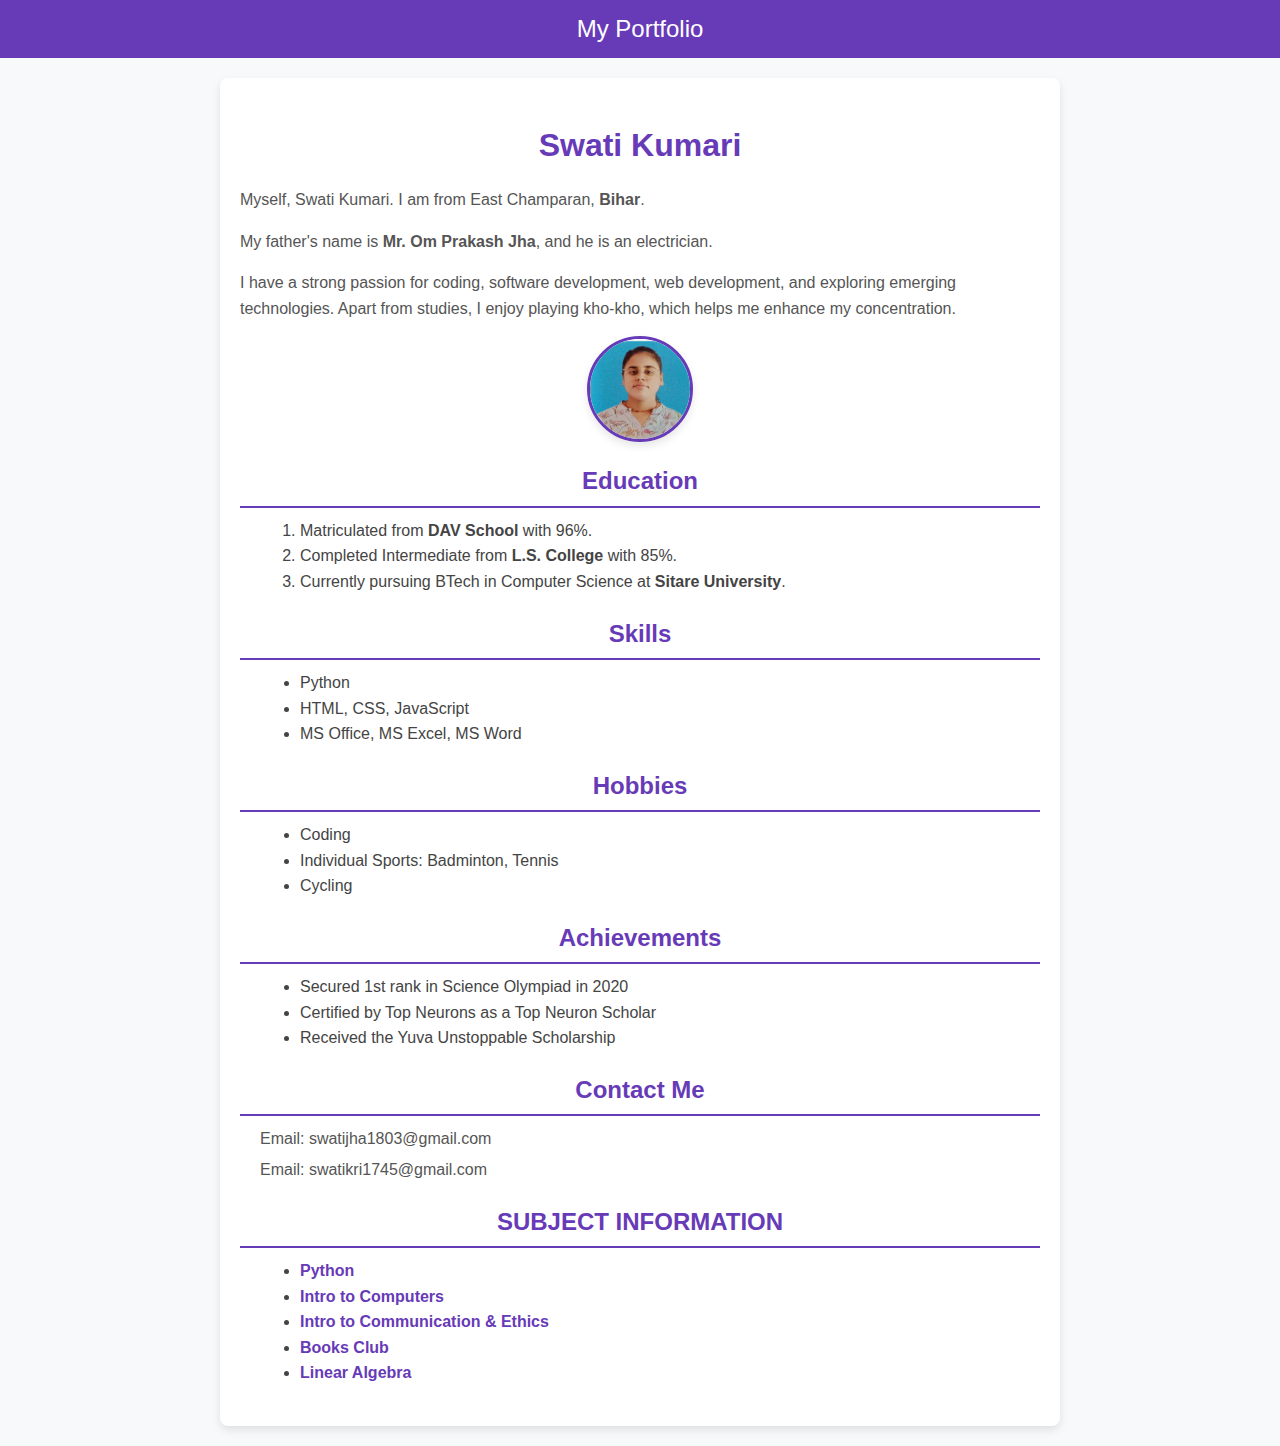
<file: index.html>
<!DOCTYPE html>
<html lang="en">
<head>
    <meta charset="UTF-8">
    <meta name="viewport" content="width=device-width, initial-scale=1.0">
    <title>My Portfolio</title>
    <link rel="stylesheet" href="styles.css">
</head>
<body>

<header>My Portfolio</header>

<div class="container">
    <h1>Swati Kumari</h1>
    
    <p>Myself, Swati Kumari. I am from East Champaran, <strong>Bihar</strong>.</p>
    <p>My father's name is <strong>Mr. Om Prakash Jha</strong>, and he is an electrician.</p>
    <p>I have a strong passion for coding, software development, web development, and exploring emerging technologies. Apart from studies, I enjoy playing kho-kho, which helps me enhance my concentration.</p>
    
    <img src="swati.jpg" alt="Swati's Picture" height="100" width="100">

    <h2>Education</h2>
    <ol>
        <li>Matriculated from <strong>DAV School</strong> with 96%.</li>
        <li>Completed Intermediate from <strong>L.S. College</strong> with 85%.</li>
        <li>Currently pursuing BTech in Computer Science at <strong>Sitare University</strong>.</li>
    </ol>

    <h2>Skills</h2>
    <ul>
        <li>Python</li>
        <li>HTML, CSS, JavaScript</li>
        <li>MS Office, MS Excel, MS Word</li>
    </ul>

    <h2>Hobbies</h2>
    <ul>
        <li>Coding</li>
        <li>Individual Sports: Badminton, Tennis</li>
        <li>Cycling</li>
    </ul>

    <h2>Achievements</h2>
    <ul>
        <li>Secured 1st rank in Science Olympiad in 2020</li>
        <li>Certified by Top Neurons as a Top Neuron Scholar</li>
        <li>Received the Yuva Unstoppable Scholarship</li>
    </ul>

    <h2>Contact Me</h2>
    <ul class="contact-list">
        <li>Email: swatijha1803@gmail.com</li>
        <li>Email: swatikri1745@gmail.com</li>
    </ul>

    <section>
        <h2>SUBJECT INFORMATION</h2>
        <ul>
            <li><a href="python.html">Python</a></li>
            <li><a href="ITC.html">Intro to Computers</a></li>
            <li><a href="Communication.html">Intro to Communication & Ethics</a></li>
            <li><a href="books_club.html">Books Club</a></li>
            <li><a href="linear_algebra.html">Linear Algebra</a></li>
        </ul> 
    </section>
</div>

</body>
</html>
</file>
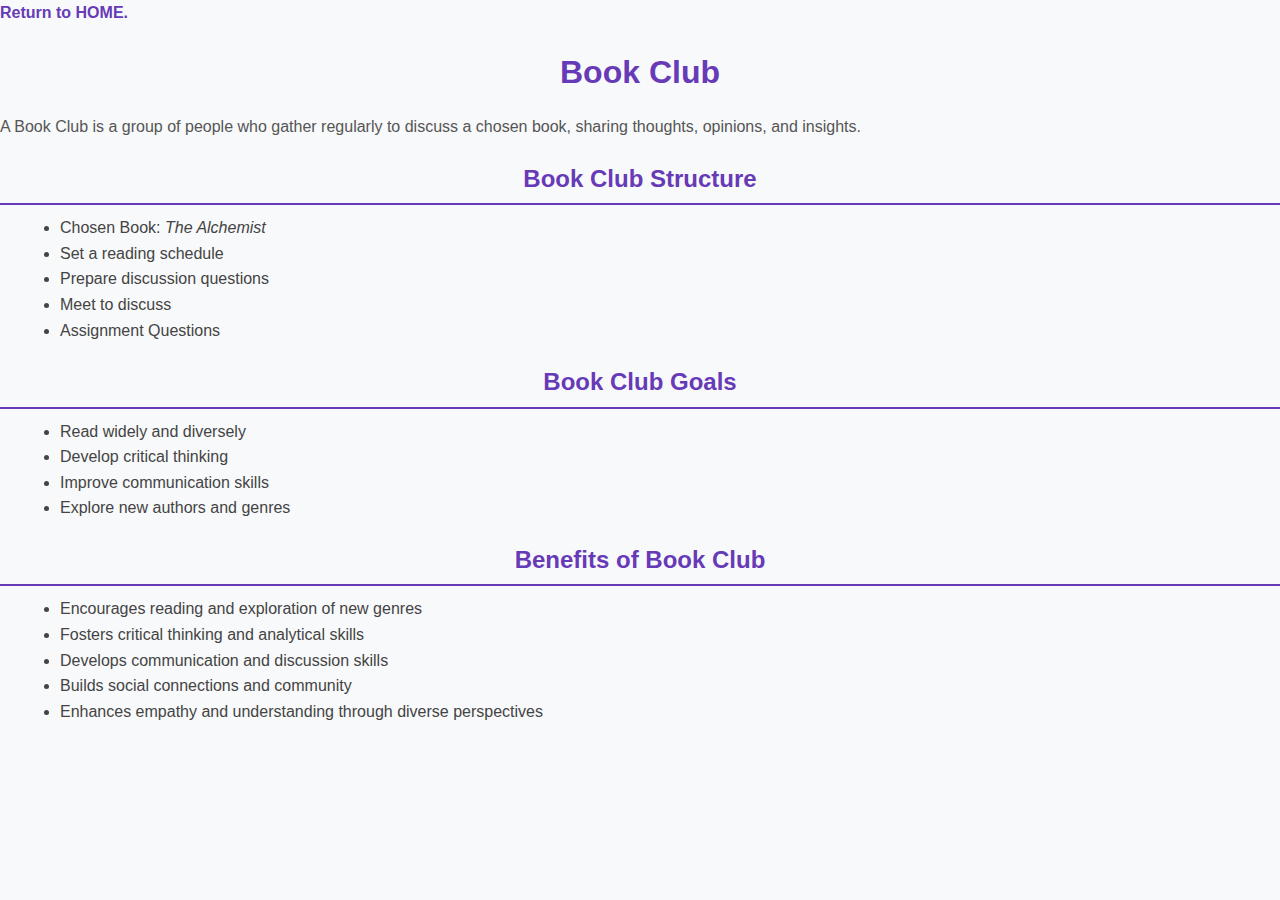
<file: books_club.html>
<!DOCTYPE html>
<html lang="en">
<head>
    <meta charset="UTF-8">
    <meta name="viewport" content="width=device-width, initial-scale=1.0">
    <title>Book Club</title>
    <link rel="stylesheet" href="styles.css">
</head>
<body>
    <a href="portfolio.html">Return to HOME.</a>
    <h1>Book Club</h1>
    <p>A Book Club is a group of people who gather regularly to discuss a chosen book, sharing thoughts, opinions, and insights.</p>

    <h2>Book Club Structure</h2>
    <ul>
        <li>Chosen Book: <em>The Alchemist</em></li>
        <li>Set a reading schedule</li>
        <li>Prepare discussion questions</li>
        <li>Meet to discuss</li>
        <li>Assignment Questions</li>
    </ul>

    <h2>Book Club Goals</h2>
    <ul>
        <li>Read widely and diversely</li>
        <li>Develop critical thinking</li>
        <li>Improve communication skills</li>
        <li>Explore new authors and genres</li>
    </ul>

    <h2>Benefits of Book Club</h2>
    <ul>
        <li>Encourages reading and exploration of new genres</li>
        <li>Fosters critical thinking and analytical skills</li>
        <li>Develops communication and discussion skills</li>
        <li>Builds social connections and community</li>
        <li>Enhances empathy and understanding through diverse perspectives</li>
    </ul>
</body>
</html>
</file>
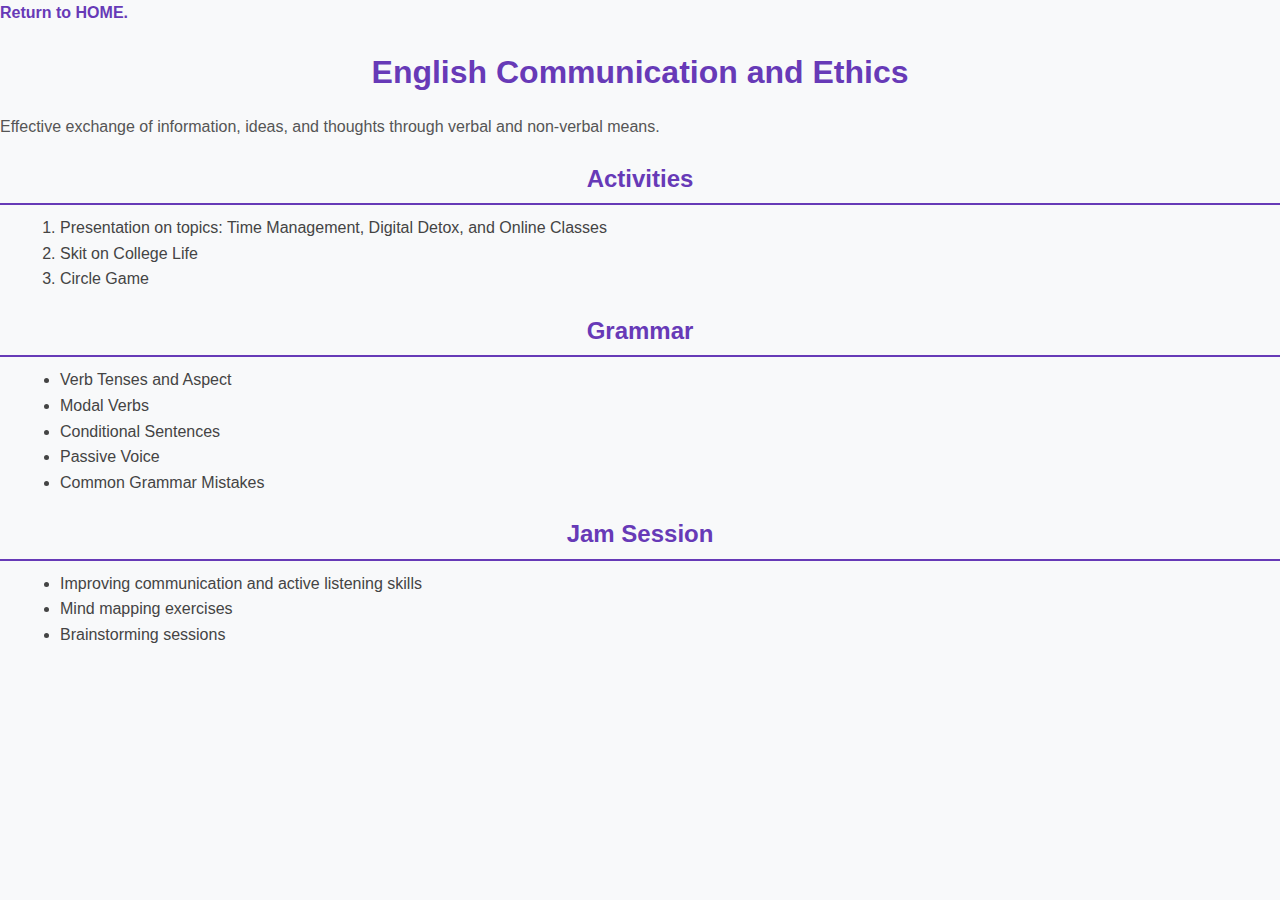
<file: Communication.html>
<!DOCTYPE html>
<html lang="en">
<head>
    <meta charset="UTF-8">
    <meta name="viewport" content="width=device-width, initial-scale=1.0">
    <title>English Communication and Ethics</title>
    <link rel="stylesheet" href="styles.css">
</head>
<body>
    <a href="portfolio.html">Return to HOME.</a>
    <h1>English Communication and Ethics</h1>
    
    <p>Effective exchange of information, ideas, and thoughts through verbal and non-verbal means.</p>
    
    <h2>Activities</h2>
    <ol>
        <li>Presentation on topics: Time Management, Digital Detox, and Online Classes</li>
        <li>Skit on College Life</li>
        <li>Circle Game</li>
    </ol>

    <h2>Grammar</h2>
    <ul>
        <li>Verb Tenses and Aspect</li>
        <li>Modal Verbs</li>
        <li>Conditional Sentences</li>
        <li>Passive Voice</li>
        <li>Common Grammar Mistakes</li>
    </ul>

    <h2>Jam Session</h2>
    <ul>
        <li>Improving communication and active listening skills</li>
        <li>Mind mapping exercises</li>
        <li>Brainstorming sessions</li>
    </ul>
</body>
</html>
</file>
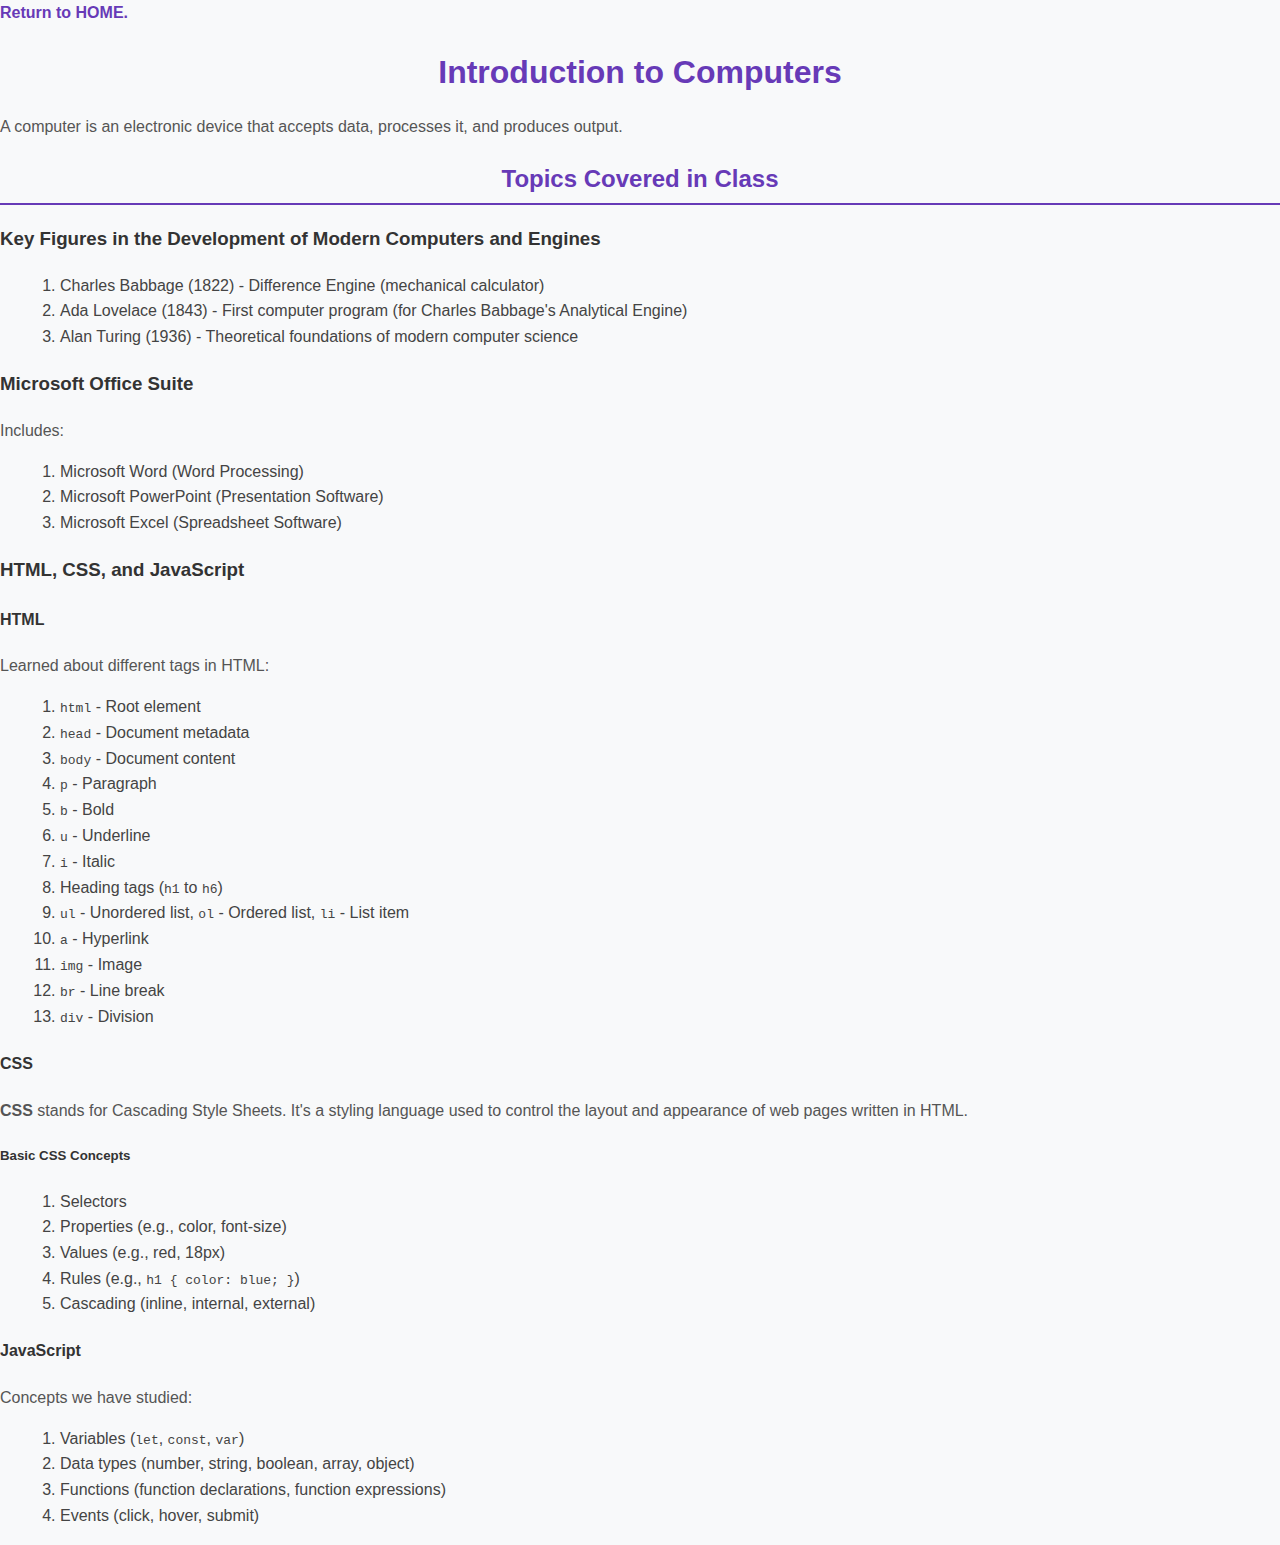
<file: ITC.html>
<!DOCTYPE html>
<html lang="en">
<head>
    <meta charset="UTF-8">
    <meta name="viewport" content="width=device-width, initial-scale=1.0">
    <title>Introduction to Computers</title>
    <link rel="stylesheet" href="styles.css">
</head>
<body>
    <a href="portfolio.html">Return to HOME.</a>
    <h1>Introduction to Computers</h1>
    <p>A computer is an electronic device that accepts data, processes it, and produces output.</p>

    <h2>Topics Covered in Class</h2>
    
    <h3>Key Figures in the Development of Modern Computers and Engines</h3>
    <ol>
        <li>Charles Babbage (1822) - Difference Engine (mechanical calculator)</li>
        <li>Ada Lovelace (1843) - First computer program (for Charles Babbage's Analytical Engine)</li>
        <li>Alan Turing (1936) - Theoretical foundations of modern computer science</li>
    </ol>

    <h3>Microsoft Office Suite</h3>
    <p>Includes:</p>
    <ol>
        <li>Microsoft Word (Word Processing)</li>
        <li>Microsoft PowerPoint (Presentation Software)</li>
        <li>Microsoft Excel (Spreadsheet Software)</li>
    </ol>

    <h3>HTML, CSS, and JavaScript</h3>
    
    <h4>HTML</h4>
    <p>Learned about different tags in HTML:</p>
    <ol>
        <li><code>html</code> - Root element</li>
        <li><code>head</code> - Document metadata</li>
        <li><code>body</code> - Document content</li>
        <li><code>p</code> - Paragraph</li>
        <li><code>b</code> - Bold</li>
        <li><code>u</code> - Underline</li>
        <li><code>i</code> - Italic</li>
        <li>Heading tags (<code>h1</code> to <code>h6</code>)</li>
        <li><code>ul</code> - Unordered list, <code>ol</code> - Ordered list, <code>li</code> - List item</li>
        <li><code>a</code> - Hyperlink</li>
        <li><code>img</code> - Image</li>
        <li><code>br</code> - Line break</li>
        <li><code>div</code> - Division</li>
    </ol>

    <h4>CSS</h4>
    <p><strong>CSS</strong> stands for Cascading Style Sheets. It's a styling language used to control the layout and appearance of web pages written in HTML.</p>
    <h5>Basic CSS Concepts</h5>
    <ol>
        <li>Selectors</li>
        <li>Properties (e.g., color, font-size)</li>
        <li>Values (e.g., red, 18px)</li>
        <li>Rules (e.g., <code>h1 { color: blue; }</code>)</li>
        <li>Cascading (inline, internal, external)</li>
    </ol>

    <h4>JavaScript</h4>
    <p>Concepts we have studied:</p>
    <ol>
        <li>Variables (<code>let</code>, <code>const</code>, <code>var</code>)</li>
        <li>Data types (number, string, boolean, array, object)</li>
        <li>Functions (function declarations, function expressions)</li>
        <li>Events (click, hover, submit)</li>
    </ol>
</body>
</html>
</file>
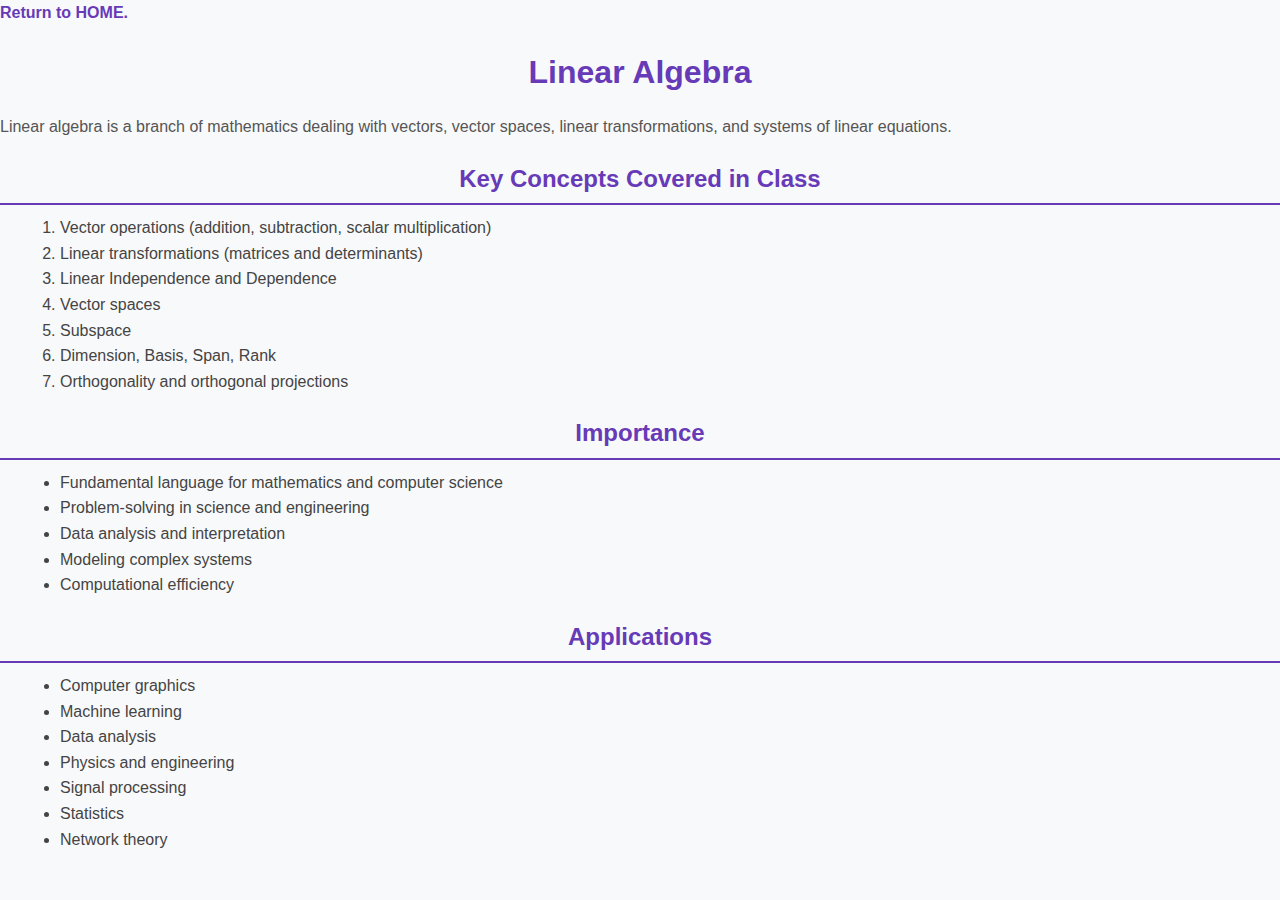
<file: linear_algebra.html>
<!DOCTYPE html>
<html lang="en">
<head>
    <meta charset="UTF-8">
    <meta name="viewport" content="width=device-width, initial-scale=1.0">
    <title>Linear Algebra</title>
    <link rel="stylesheet" href="styles.css">
</head>
<body>
    <a href="portfolio.html">Return to HOME.</a>
    <h1>Linear Algebra</h1>
    
    <p>Linear algebra is a branch of mathematics dealing with vectors, vector spaces, linear transformations, and systems of linear equations.</p>
    
    <h2>Key Concepts Covered in Class</h2>
    <ol>
        <li>Vector operations (addition, subtraction, scalar multiplication)</li>
        <li>Linear transformations (matrices and determinants)</li>
        <li>Linear Independence and Dependence</li>
        <li>Vector spaces</li>
        <li>Subspace</li>
        <li>Dimension, Basis, Span, Rank</li>
        <li>Orthogonality and orthogonal projections</li>
    </ol>

    <h2>Importance</h2>
    <ul>
        <li>Fundamental language for mathematics and computer science</li>
        <li>Problem-solving in science and engineering</li>
        <li>Data analysis and interpretation</li>
        <li>Modeling complex systems</li>
        <li>Computational efficiency</li>
    </ul>

    <h2>Applications</h2>
    <ul>
        <li>Computer graphics</li>
        <li>Machine learning</li>
        <li>Data analysis</li>
        <li>Physics and engineering</li>
        <li>Signal processing</li>
        <li>Statistics</li>
        <li>Network theory</li>
    </ul>
</body>
</html>
</file>
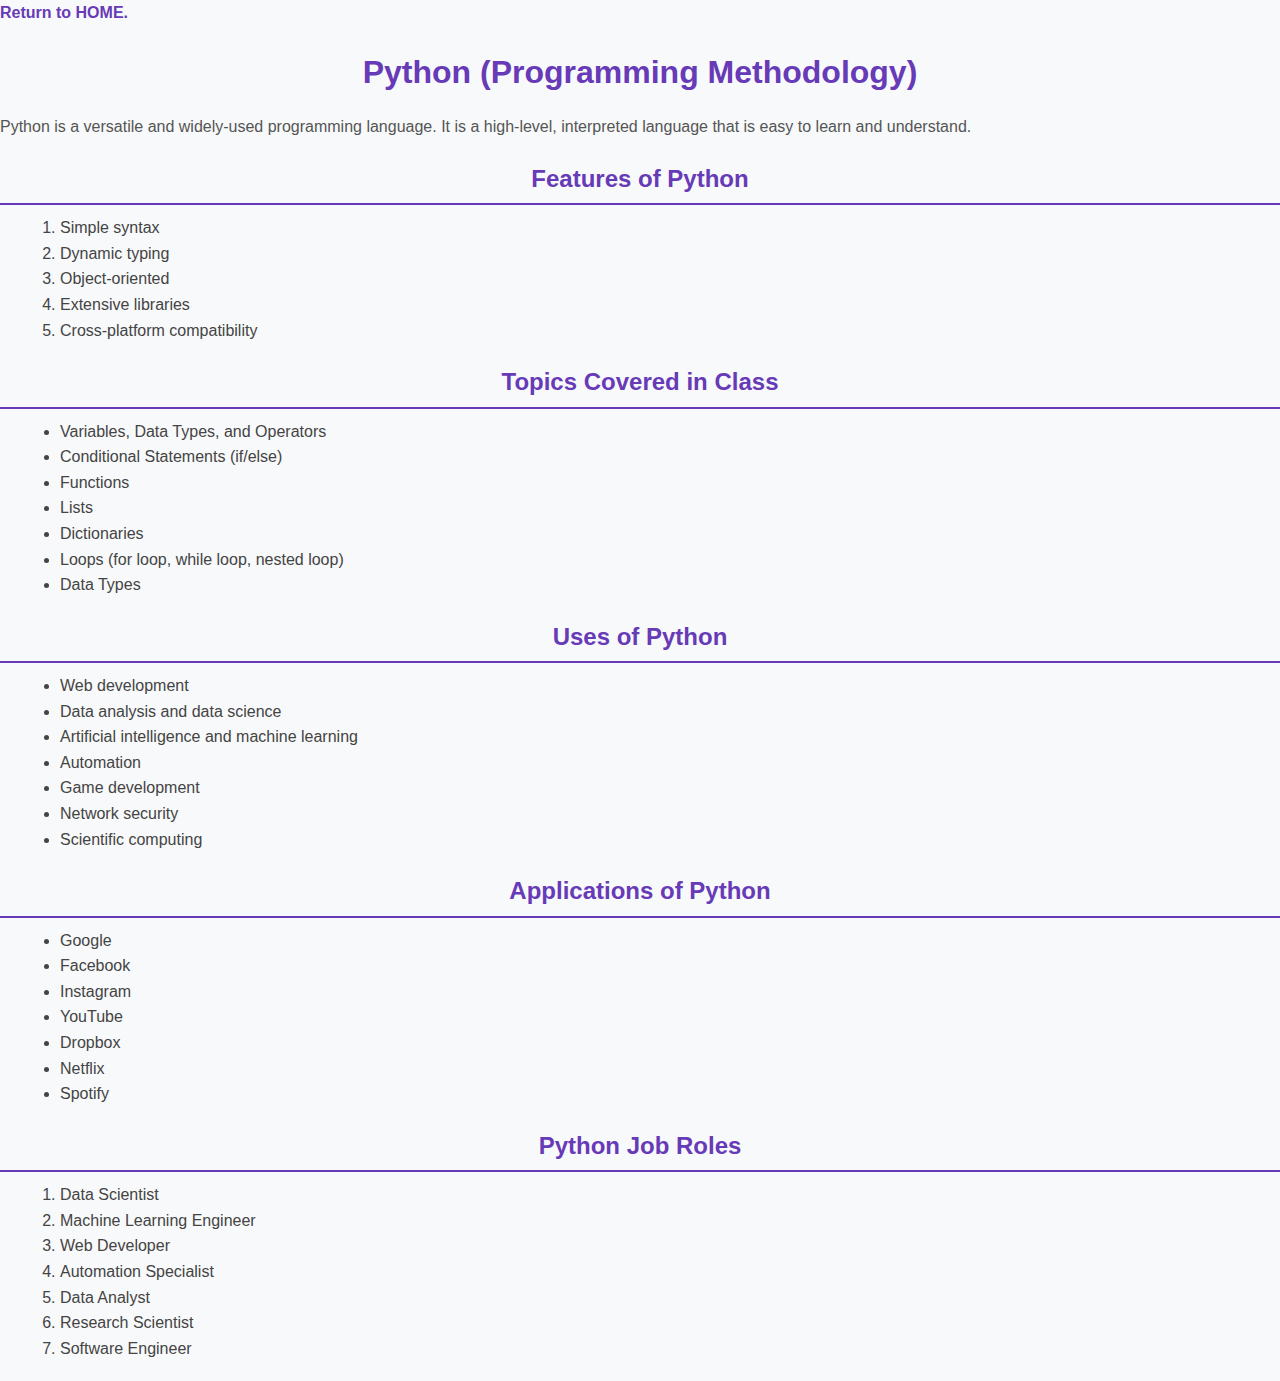
<file: python.html>
<!DOCTYPE html>
<html lang="en">
<head>
    <meta charset="UTF-8">
    <meta name="viewport" content="width=device-width, initial-scale=1.0">
    <title>Python (Programming Methodology)</title>
    <link rel="stylesheet" href="styles.css">
</head>
<body>
    <a href="portfolio.html">Return to HOME.</a>
    <h1>Python (Programming Methodology)</h1>
    <p>Python is a versatile and widely-used programming language. It is a high-level, interpreted language that is easy to learn and understand.</p>

    <h2>Features of Python</h2>
    <ol>
        <li>Simple syntax</li>
        <li>Dynamic typing</li>
        <li>Object-oriented</li>
        <li>Extensive libraries</li>
        <li>Cross-platform compatibility</li>
    </ol>

    <h2>Topics Covered in Class</h2>
    <ul>
        <li>Variables, Data Types, and Operators</li>
        <li>Conditional Statements (if/else)</li>
        <li>Functions</li>
        <li>Lists</li>
        <li>Dictionaries</li>
        <li>Loops (for loop, while loop, nested loop)</li>
        <li>Data Types</li>
    </ul>

    <h2>Uses of Python</h2>
    <ul>
        <li>Web development</li>
        <li>Data analysis and data science</li>
        <li>Artificial intelligence and machine learning</li>
        <li>Automation</li>
        <li>Game development</li>
        <li>Network security</li>
        <li>Scientific computing</li>
    </ul>

    <h2>Applications of Python</h2>
    <ul>
        <li>Google</li>
        <li>Facebook</li>
        <li>Instagram</li>
        <li>YouTube</li>
        <li>Dropbox</li>
        <li>Netflix</li>
        <li>Spotify</li>
    </ul>

    <h2>Python Job Roles</h2>
    <ol>
        <li>Data Scientist</li>
        <li>Machine Learning Engineer</li>
        <li>Web Developer</li>
        <li>Automation Specialist</li>
        <li>Data Analyst</li>
        <li>Research Scientist</li>
        <li>Software Engineer</li>
    </ol>
</body>
</html>
</file>
<file: styles.css>
/* styles.css */

body {
    font-family: Arial, sans-serif;
    line-height: 1.6;
    color: #333;
    background-color: #f8f9fa;
    margin: 0;
    padding: 0;
}

/* Header */
header {
    background-color: #673ab7; /* Byju's purple color */
    color: #fff;
    padding: 10px 0;
    text-align: center;
    font-size: 1.5em;
}

/* Main content container */
.container {
    max-width: 800px;
    margin: 20px auto;
    padding: 20px;
    background-color: #ffffff;
    box-shadow: 0 4px 8px rgba(0, 0, 0, 0.1);
    border-radius: 8px;
}

/* Headings */
h1, h2 {
    color: #673ab7;
    margin-bottom: 10px;
    text-align: center;
}

h1 {
    font-size: 2em;
}

h2 {
    font-size: 1.5em;
    margin-top: 20px;
    border-bottom: 2px solid #673ab7;
    padding-bottom: 5px;
}

/* Paragraphs */
p {
    font-size: 1em;
    color: #555;
    margin-bottom: 15px;
}

/* Lists */
ul, ol {
    font-size: 1em;
    color: #444;
    margin: 10px 0 20px 20px;
}

/* Links */
a {
    color: #673ab7;
    text-decoration: none;
    font-weight: bold;
}

a:hover {
    text-decoration: underline;
}

/* Image Styling */
img {
    display: block;
    margin: 10px auto;
    border-radius: 50%;
    box-shadow: 0 4px 8px rgba(0, 0, 0, 0.1);
    border: 3px solid #673ab7;
}

/* Footer Links */
.links {
    text-align: center;
    margin-top: 20px;
}

.links a {
    display: inline-block;
    margin: 5px 10px;
    color: #673ab7;
}

/* Contact List */
.contact-list {
    list-style: none;
    padding: 0;
}

.contact-list li {
    font-size: 1em;
    color: #555;
    margin: 5px 0;
}
</file>
